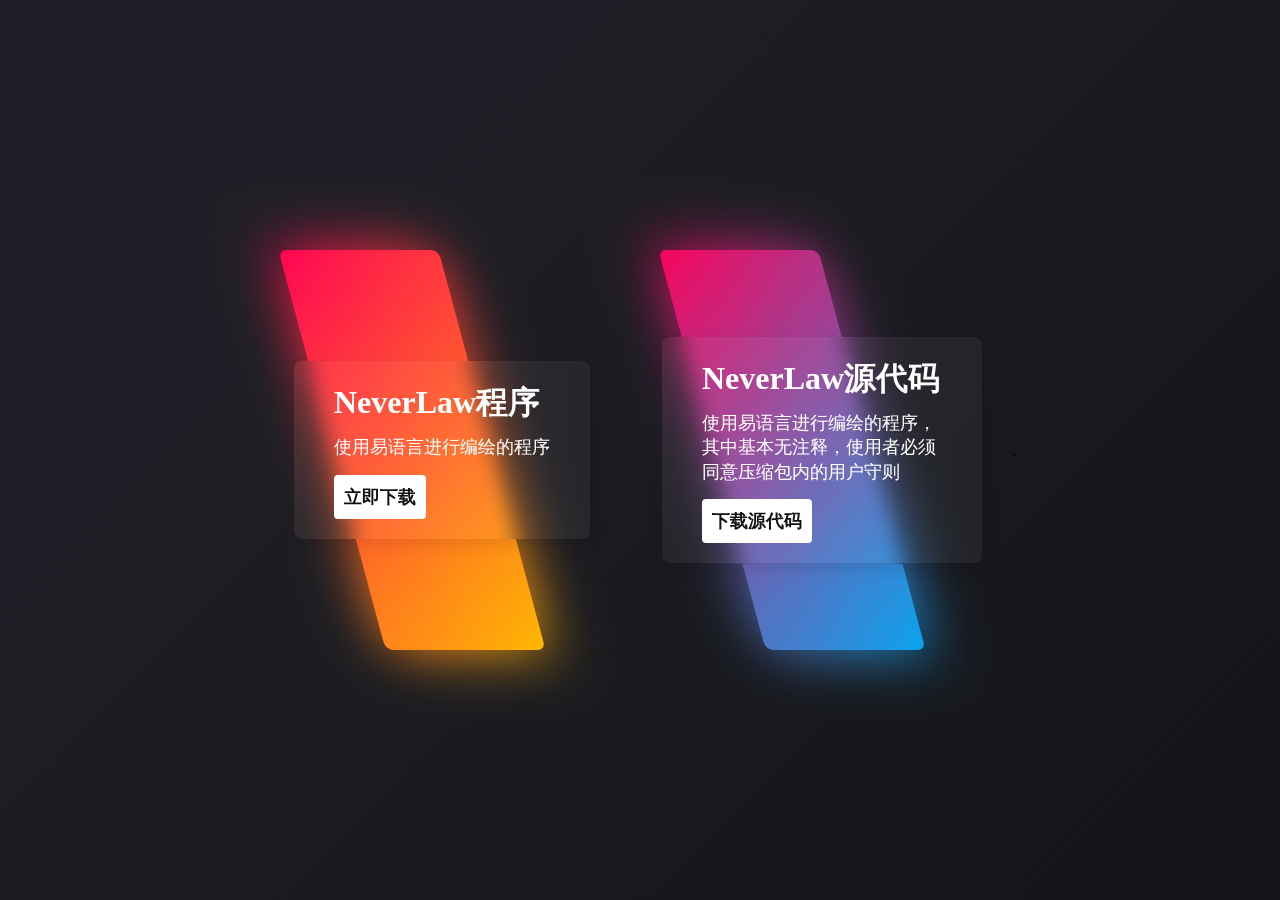
<file: down.html>
<!DOCTYPE html>
<html lang="en">
<head>
    <meta charset="UTF-8">
    <meta name="viewport" content="width=device-width, initial-scale=1.0">
    <title>NeverLaw下载页面</title>
    <link rel="stylesheet" href="style.css">
</head>
<body>
    <div class="container">
        <div class="box">
            <span></span>
            <div class="content">
                <h2>NeverLaw程序</h2>
                <p>使用易语言进行编绘的程序</p>
                <a href="#">立即下载</a>
            </div>
        </div>

        <div class="box">
            <span></span>
            <div class="content">
              <h2>NeverLaw源代码</h2>
              <p>使用易语言进行编绘的程序，其中基本无注释，使用者必须同意压缩包内的用户守则</p>
              <a href="#">下载源代码</a>
            </div>
          </div>
、
            </div>
          </div>
    </div>
</body>
</html>
</file>
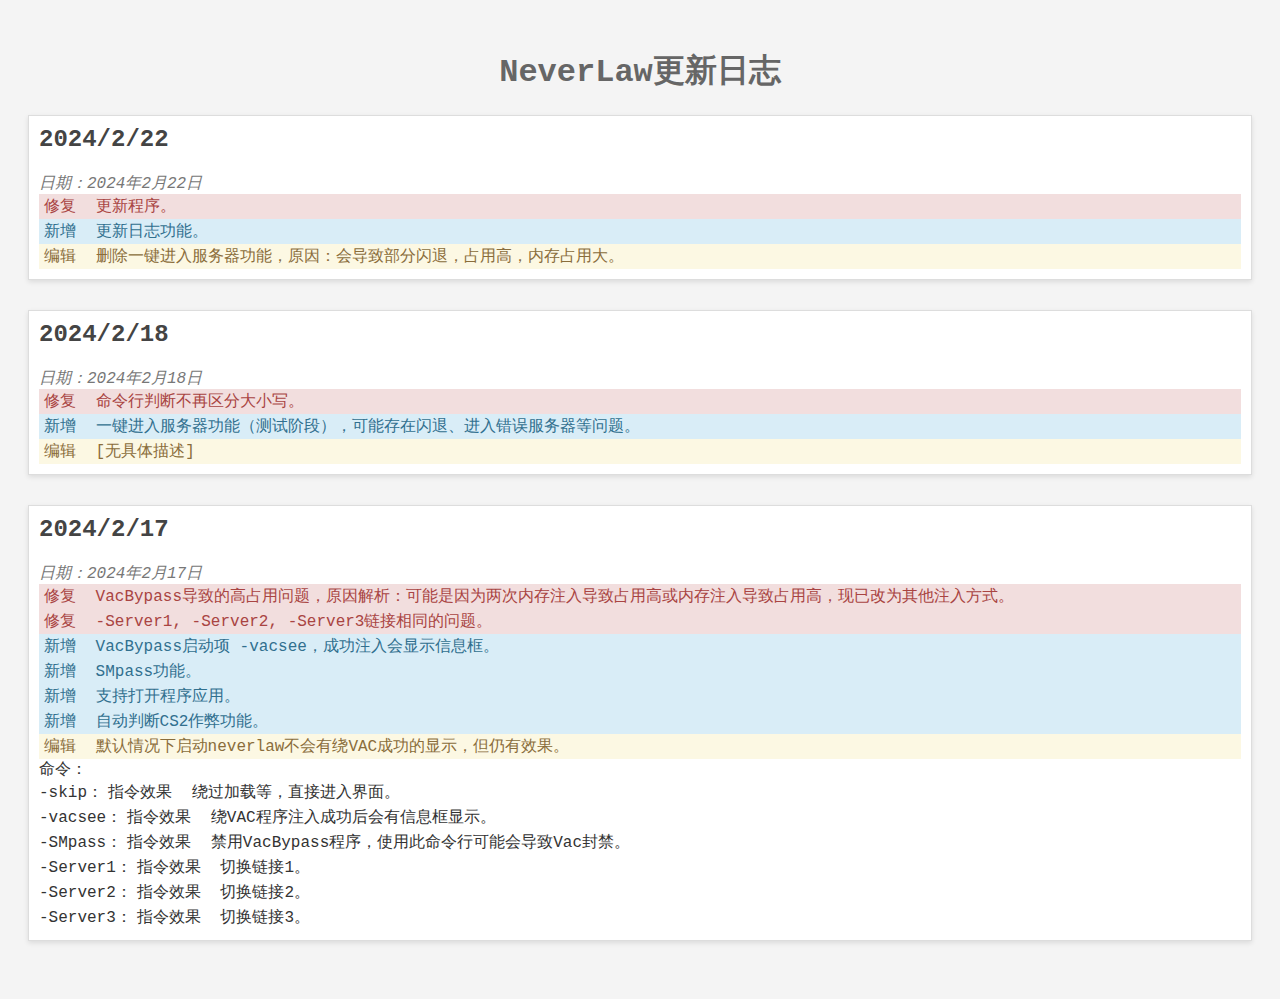
<file: gx.html>
<!DOCTYPE html>  
<html lang="en">  
<head>  
<meta charset="UTF-8">  
<meta name="viewport" content="width=device-width, initial-scale=1.0">  
<title>NeverLaw更新日志</title>  
<style>  
  body {  
    font-family: 'Courier New', Courier, monospace;  
    background-color: #f4f4f4;  
    color: #333;  
    padding: 20px;  
  }  
  h1 {  
    text-align: center;  
    color: #666;  
  }  
  .log-entry {  
    margin-bottom: 30px;  
    padding: 10px;  
    border: 1px solid #ddd;  
    background-color: #fff;  
    box-shadow: 0 2px 5px rgba(0, 0, 0, 0.1);  
  }  
  .log-entry h2 {  
    color: #444;  
    margin-top: 0;  
  }  
  .log-entry p {  
    margin: 0;  
  }  
  .date {  
    color: #777;  
    font-style: italic;  
  }  
  .category {  
    display: inline-block;  
    padding: 2px 5px;  
    border-radius: 3px;  
    margin-right: 5px;  
  }  
  .fix {  
    background-color: #f2dede; /* 红色背景 */  
    color: #a94442;  
  }  
  .append {  
    background-color: #d9edf7; /* 蓝色背景 */  
    color: #31708f;  
  }  
  .edit {  
    background-color: #fcf8e3; /* 黄色背景 */  
    color: #8a6d3b;  
  }  
  .command {  
    margin-top: 10px;  
  }  
</style>  
</head>  
<body>  
  <h1>NeverLaw更新日志</h1>    
  
  <div class="log-entry">    
    <h2>2024/2/22</h2>    
    <p class="date">日期：2024年2月22日</p>    
    <p class="fix"><span class="category">修复</span> 更新程序。</p>    
    <p class="append"><span class="category">新增</span> 更新日志功能。</p>    
    <p class="edit"><span class="category">编辑</span> 删除一键进入服务器功能，原因：会导致部分闪退，占用高，内存占用大。</p>    
  </div>    
    
  <div class="log-entry">    
    <h2>2024/2/18</h2>    
    <p class="date">日期：2024年2月18日</p>    
    <p class="fix"><span class="category">修复</span> 命令行判断不再区分大小写。</p>    
    <p class="append"><span class="category">新增</span> 一键进入服务器功能（测试阶段），可能存在闪退、进入错误服务器等问题。</p>    
    <p class="edit"><span class="category">编辑</span> [无具体描述]</p>    
  </div>    
    
  <div class="log-entry">    
    <h2>2024/2/17</h2>    
    <p class="date">日期：2024年2月17日</p>    
    <p class="fix"><span class="category">修复</span> VacBypass导致的高占用问题，原因解析：可能是因为两次内存注入导致占用高或内存注入导致占用高，现已改为其他注入方式。</p>    
    <p class="fix"><span class="category">修复</span> -Server1, -Server2, -Server3链接相同的问题。</p>    
    <p class="append"><span class="category">新增</span> VacBypass启动项 -vacsee，成功注入会显示信息框。</p>    
    <p class="append"><span class="category">新增</span> SMpass功能。</p>    
    <p class="append"><span class="category">新增</span> 支持打开程序应用。</p>    
    <p class="append"><span class="category">新增</span> 自动判断CS2作弊功能。</p>    
    <p class="edit"><span class="category">编辑</span> 默认情况下启动neverlaw不会有绕VAC成功的显示，但仍有效果。</p>    
    <p class="command">命令：</p>    
    <p>-skip：<span class="category">指令效果</span> 绕过加载等，直接进入界面。</p>    
    <p>-vacsee：<span class="category">指令效果</span> 绕VAC程序注入成功后会有信息框显示。</p>    
    <p>-SMpass：<span class="category">指令效果</span> 禁用VacBypass程序，使用此命令行可能会导致Vac封禁。</p>    
    <p>-Server1：<span class="category">指令效果</span> 切换链接1。</p>    
    <p>-Server2：<span class="category">指令效果</span> 切换链接2。</p>    
    <p>-Server3：<span class="category">指令效果</span> 切换链接3。</p>    
  </div>
</file>
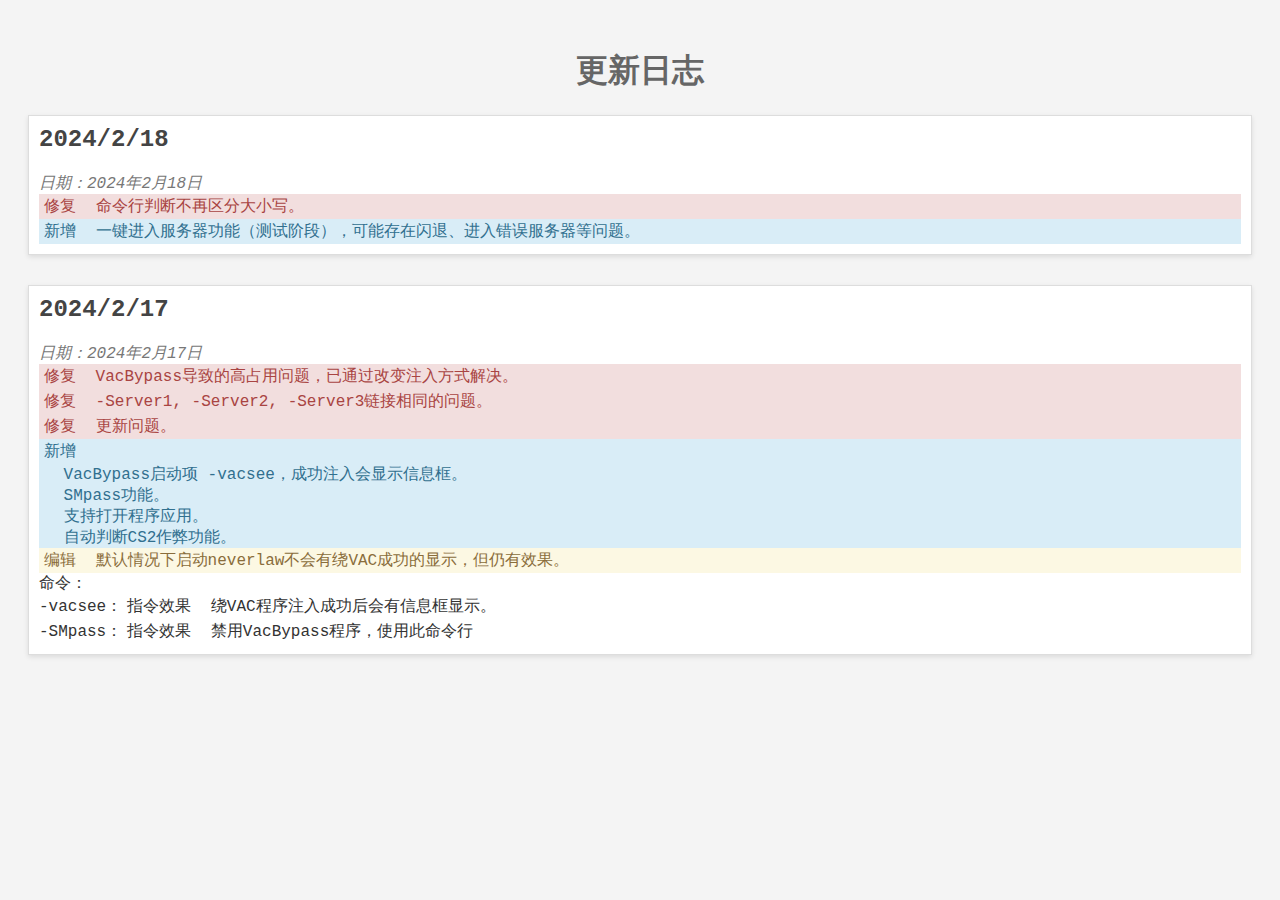
<file: 更新.html>
<!DOCTYPE html>  
<html lang="en">  
<head>  
<meta charset="UTF-8">  
<meta name="viewport" content="width=device-width, initial-scale=1.0">  
<title>更新日志</title>  
<style>  
  body {  
    font-family: 'Courier New', Courier, monospace;  
    background-color: #f4f4f4;  
    color: #333;  
    padding: 20px;  
  }  
  h1 {  
    text-align: center;  
    color: #666;  
  }  
  .log-entry {  
    margin-bottom: 30px;  
    padding: 10px;  
    border: 1px solid #ddd;  
    background-color: #fff;  
    box-shadow: 0 2px 5px rgba(0, 0, 0, 0.1);  
  }  
  .log-entry h2 {  
    color: #444;  
    margin-top: 0;  
  }  
  .log-entry p {  
    margin: 0;  
  }  
  .date {  
    color: #777;  
    font-style: italic;  
  }  
  .category {  
    display: inline-block;  
    padding: 2px 5px;  
    border-radius: 3px;  
    margin-right: 5px;  
  }  
  .fix {  
    background-color: #f2dede; /* 红色背景 */  
    color: #a94442;  
  }  
  .append {  
    background-color: #d9edf7; /* 蓝色背景 */  
    color: #31708f;  
  }  
  .edit {  
    background-color: #fcf8e3; /* 黄色背景 */  
    color: #8a6d3b;  
  }  
  .command {  
    margin-top: 10px;  
  }  
</style>  
</head>  
<body>  
<h1>更新日志</h1>  
  
<div class="log-entry">  
  <h2>2024/2/18</h2>  
  <p class="date">日期：2024年2月18日</p>  
  <p class="fix"><span class="category">修复</span> 命令行判断不再区分大小写。</p>  
  <p class="append"><span class="category">新增</span> 一键进入服务器功能（测试阶段），可能存在闪退、进入错误服务器等问题。</p>  
</div>  
  
<div class="log-entry">  
  <h2>2024/2/17</h2>  
  <p class="date">日期：2024年2月17日</p>  
  <p class="fix"><span class="category">修复</span> VacBypass导致的高占用问题，已通过改变注入方式解决。</p>  
  <p class="fix"><span class="category">修复</span> -Server1, -Server2, -Server3链接相同的问题。</p>  
  <p class="fix"><span class="category">修复</span> 更新问题。</p>  
  <p class="append"><span class="category">新增</span></p>  
  <p class="append"><span class="category"></span> VacBypass启动项 -vacsee，成功注入会显示信息框。</p>
  <p class="append"><span class="category"></span> SMpass功能。</p>  
  <p class="append"><span class="category"></span> 支持打开程序应用。</p>  
  <p class="append"><span class="category"></span> 自动判断CS2作弊功能。</p>  
  <p class="edit"><span class="category">编辑</span> 默认情况下启动neverlaw不会有绕VAC成功的显示，但仍有效果。</p>  
  <p class="command">命令：</p>  
  <p>-vacsee：<span class="category">指令效果</span> 绕VAC程序注入成功后会有信息框显示。</p>  
  <p>-SMpass：<span class="category">指令效果</span> 禁用VacBypass程序，使用此命令行
</file>
<file: style.css>
*{
    margin: 0;
    padding: 0;
    box-sizing: border-box;
    font-family: consolas;
}

body{
    display: flex;
    justify-content: center;
    align-items: center;
    min-height: 100vh;
    background-color: #131417;
    background-image: linear-gradient(315deg, #131417 0%, #1e1f26 74%);
}

.container{
    display: flex;
    justify-content: center;
    align-items: center;
    flex-wrap: wrap;
    padding: 40px 0;
}

.box{
    position: relative;
    display: flex;
    width: 320px;
    height: 400px;
    justify-content: center;
    align-items: center;
    margin: 40px 30px;
    transition: 0.5s;
}

.content{
    position: relative;
    left: 0;
    padding: 20px 40px;
    color: #fff;
    background: rgba(255, 255, 255, 0.05);
    backdrop-filter: blur(10px);
    box-shadow: 0 5px 15px rgba(0, 0, 0, 0.1);
    border-radius: 8px;
    z-index: 1;
    transition: 0.5s;
}

.content h2{
    font-size: 2em;
    color: #fff;
    margin-bottom: 10px;
}

.content p{
    font-size: 1.1em;
    margin-bottom: 10px;
    line-height: 1.4em;
}

.content a{
    display: inline-block;
    font-size: 1.1em;
    color: #111;
    background: #fff;
    padding: 10px;
    border-radius: 4px;
    text-decoration: none;
    font-weight: 700;
    margin-top: 5px;
    transition: 0.6s;
}

.box:hover .content{
    left: -25px;
    padding: 60px 40px;
}

.content a:hover{
    background: #222;
    color: #fff;
    border-radius: 16px;
    box-shadow: 0 2px 15px #222;
}

.box::before{
    content: "";
    position: absolute;
    background: #fff;
    top: 0;
    left: 50px;
    width: 50%;
    height: 100%;
    text-decoration: none;
    border-radius: 8px;
    transform: skewX(15deg);
    transition: 0.5s;
}

.box::after{
    content: "";
    position: absolute;
    background: #fff;
    top: 0;
    left: 50px;
    width: 50%;
    height: 100%;
    border-radius: 8px;
    transform: skewX(15deg);
    filter: blur(30px);
    transition: 0.5s;
}

.box:hover::before,
.box:hover::after{
    transform: skewX(0deg);
    left: 20px;
    width: calc(100% - 90px);
}

.box:nth-child(1)::before,
.box:nth-child(1)::after{
    background: linear-gradient(315deg, #ffbc00, #ff0058);
}

.box:nth-child(2):before,
.box:nth-child(2):after{
    background: linear-gradient(315deg, #03a9f4, #ff0058);
}

.box:nth-child(3):before,
.box:nth-child(3):after{
    background: linear-gradient(315deg, #4dff03, #00d0ff);
}

.box span{
    display: block;
    position: absolute;
    top: 0;
    left: 0;
    right: 0;
    bottom: 0;
    z-index: 5;
    pointer-events: none;
}

.box span::before{
    content: "";
    position: absolute;
    background: rgba(255, 255, 255, 0.1);
    top: 0;
    left: 0;
    width: 0;
    height: 0;
    opacity: 0;
    transition: 0.3s;
    backdrop-filter: blur(10px);
    border-radius: 8px;
    box-shadow: 0 5px 15px rgba(0, 0, 0, 0.08);
    animation: animate 2s ease-in-out infinite;
}

.box:hover span::before{
    opacity: 1;
    top: -50px;
    left: 50px;
    width: 100px;
    height: 100px;
}

.box span::after{
    content: "";
    position: absolute;
    bottom: 0;
    right: 0;
    width: 100%;
    height: 100%;
    background: rgba(255, 255, 255, 0.1);
    opacity: 0;
    transition: 0.5s;
    backdrop-filter: blur(10px);
    border-radius: 8px;
    box-shadow: 0 5px 15px rgba(0, 0, 0, 0.08);
    animation: animate 2s ease-in-out infinite;
    animation-delay: -1s;
}

.box:hover span::after{
    bottom: -50px;
    right: 50px;
    width: 100px;
    height: 100px;
    opacity: 1;
}

@keyframes animate {
    0%,
    100%{
        transform: translateY(10px);
    }
    50%{
        transform: translate(-10px);
    }
}
</file>
